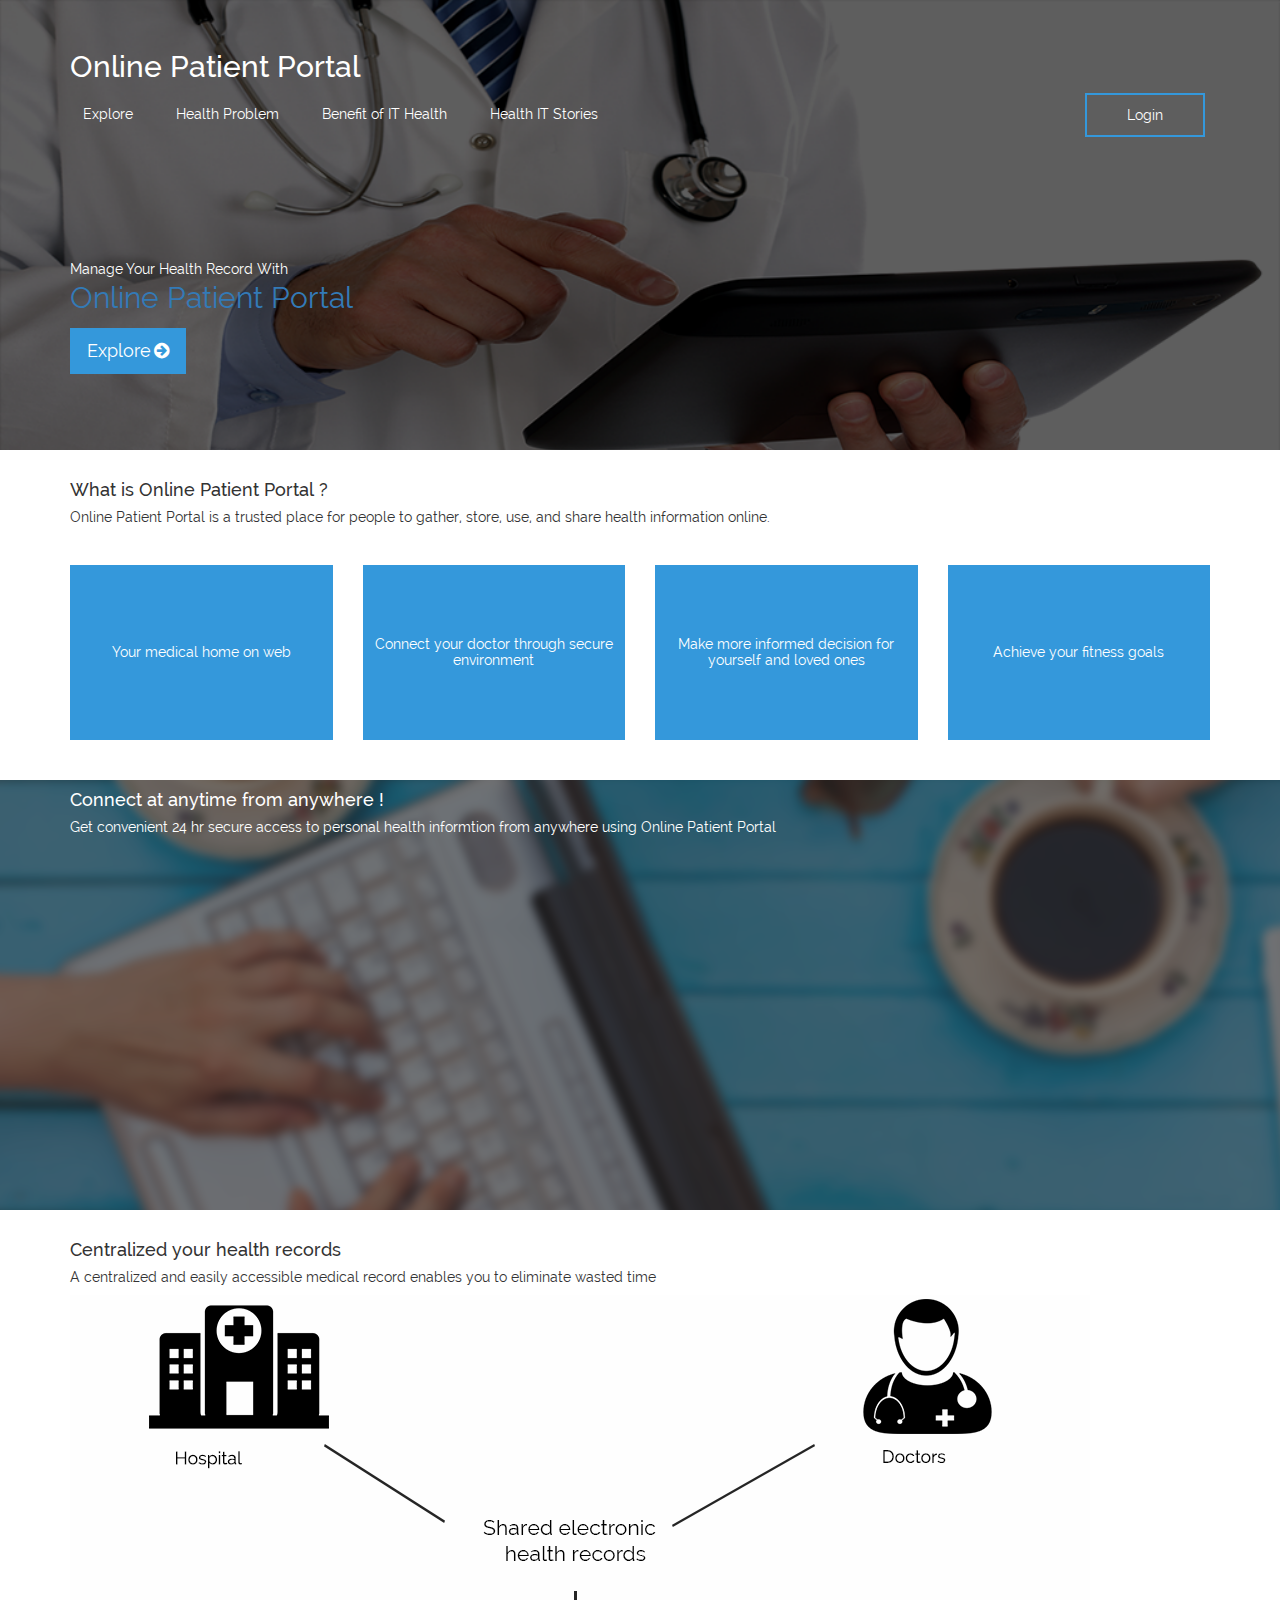
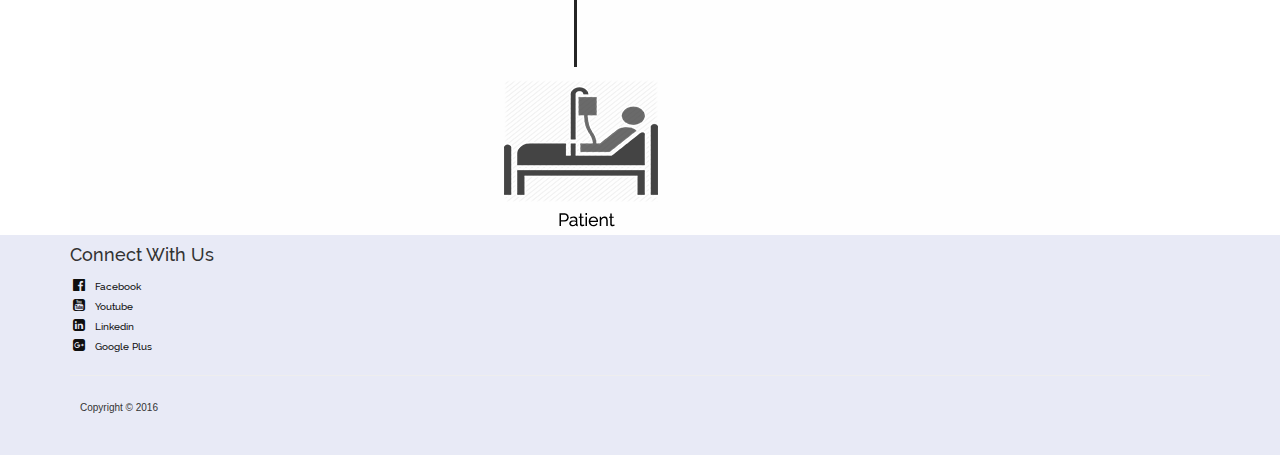
<file: index.html>
<!DOCTYPE html>
<html lang="en">
<head>
    <meta charset="UTF-8">
    <title>Online Patient Portal</title>
    <meta name="viewport" content="width=device-width, initial-scale=1">

    <link rel="stylesheet" href="style.css">
    <link rel="stylesheet" href="font-awesome-4.6.3/css/font-awesome.min.css">
    <link rel="stylesheet" href="bootstrap-3.3.7-dist/css/bootstrap.min.css">
    <link rel="stylesheet" href="button.css">
    <link rel="stylesheet" href="text.css">
    <link rel="stylesheet" href="margin.css">

</head>
<body>
<div class="container-fluid bg-header-image">
    <div class="container text-desc header-div-top">
        <h2 class="text-white text-intro">Online Patient Portal</h2>
        <ul class="list-inline text-size-content">
            <li><a class="btn btn-link btn-plain text-white"> Explore</a> </li>
            <li><a class="btn btn-link btn-plain text-white"> Health Problem </a> </li>
            <li><a class="btn btn-link btn-plain text-white">Benefit of IT Health</a> </li>
            <li><a class="btn btn-link btn-plain text-white"> Health IT Stories </a> </li>
            <li class="pull-right"><a class="btn btn-outline btn-plain btn-flat text-white"> Login </a> </li>
        </ul>

        <div class="header-text-content header-text-content-top">
            <div class="row">
                <div class="col-sm-12">
                    <h5 class="text-white ">Manage Your Health Record With </h5>
                    <h2 class="text-primary text-shrink ">Online Patient Portal</h2>
                </div>
            </div>
            <div class="row">
                <div class="col-sm-3 top-20">
                    <a class="btn btn-lg btn-flat btn-main">Explore<i class="fa fa-arrow-circle-right" aria-hidden="true"></i></a>
                </div>
            </div>


        </div>
    </div>


</div>

<div class="second-div-about">
        <div class="container second-div-top">
            <div class="row">
                <div class="col-sm-12">
                    <h4 class="text-intro"> What is Online Patient Portal ?  </h4>
                    <h5 class="text-desc"> Online Patient Portal is a trusted place for people to gather, store, use, and share health information online. </h5>
                </div>
            </div>
            <div class="row block-row">
                <div class="col-xs-6 col-sm-3">
                    <div class="blocks">
                        <h5>Your medical home on web </h5>
                    </div>
                </div>
                <div class="col-xs-6 col-sm-3">
                    <div class="blocks">
                        <h5>Connect your doctor through secure environment</h5>
                    </div>
                </div>
                <div class="col-xs-6 col-sm-3">
                    <div class="blocks">
                        <h5>Make more informed decision for yourself and loved ones</h5>
                    </div>
                </div>
                <div class="col-xs-6 col-sm-3">
                    <div class="blocks">
                        <h5>Achieve your fitness goals</h5>
                    </div>
                </div>
            </div>
        </div>
    </div>

<div class=" third-div-connect">
    <div class="container">
        <div class="row">
            <div class="col-sm-12">
                <h4 class="text-white text-intro">Connect at anytime from anywhere !</h4>
                <h5 class="text-desc text-white">Get convenient 24 hr secure access to personal health informtion from anywhere using Online Patient Portal </h5>
            </div>
        </div>
    </div>
</div>

<div class="fourth-div-centralized">
    <div class="container">
        <div class="row">
            <div class="col-sm-12">
                <h4 class=" text-intro">Centralized your health records</h4>
                <h5 class="text-desc">A centralized and easily accessible medical record enables you to eliminate wasted time </h5>
            </div>
        </div>
        <div class="row">
            <div class="col-sm-12">
                <img class="img-responsive" src="images/central.png" alt="">

            </div>
        </div>
    </div>
</div>

<div class="fifth-div-follow">
    <div class="container">
        <div class="row">
            <div class="col-sm-12">
                <h4 class="text-intro ">Connect With Us </h4>
            </div>
        </div>
        <div class="row">
            <div class="col-xs-12">
                <a  style="color: #0f0f0f" href="#"> <i class="fa fa-facebook-official" aria-hidden="true"><span class="social-site-font text-intro">Facebook</span> </i> </a>
            </div>
            <div class="col-xs-12">
                <a style="color: #0f0f0f" href="#"> <i class="fa fa-youtube-square" aria-hidden="true"><span class="social-site-font text-intro">Youtube</span> </i> </a>
            </div>
            <div class="col-xs-12">
                <a style="color: #0f0f0f" href="#"> <i class="fa fa-linkedin-square" aria-hidden="true"><span class="social-site-font text-intro">Linkedin</span> </i> </a>
            </div>
            <div class="col-xs-12">
                <a style="color: #0f0f0f" href="#"> <i class="fa fa-google-plus-square" aria-hidden="true"><span class="social-site-font text-intro">Google Plus</span> </i> </a>
            </div>
        </div>
        <hr>
        <span class="social-site-font">Copyright &copy 2016</span>
    </div>
</div>

</body>
</html>
</file>
<file: style.css>
@font-face {
    font-family: "Raleway-Medium";
    src: url('fonts/Raleway-Medium.ttf');
}
@font-face {
    font-family: "Raleway-Regular";
    src: url("fonts/Raleway-Regular.ttf");
}
/* Header star */

a{
    color: inherit;
}

.fa{
    margin-left: 3px;
}
.content{
    padding-left: 15%;
}
#blocks{
    margin-left: -13px;
}

.blocks{
    width: 100%;
    height: 175px;
    background-color: #3498db;
    text-align: center;
    color: white;
    font-family: Raleway-Regular;
    font-size: 14px;
    display: table;
    margin-bottom: 20px;
}

.blocks h5{
    display: table-cell;
    vertical-align: middle;
}
/*About Us end */

/*Connect Start*/

.bg-header-image{
    background: url("images/Untitled-1.png");
    background-size: cover;
    min-height: 450px ;
}

.header-text-content{
    margin-top: 4em;
}

.text-shrink{
    line-height: 1px;
}

.top-20{
    margin-top: 20px;
}

.block-row{
    margin-top: 30px;
}

.third-div-connect{
    background-image: url("images/devices.png");
}
.fifth-div-follow{
    background-color: #E8EAF6;
    height: 220px;
}
.social-site-font{
    font-size: 10px;
    margin-left: 10px;
}
</file>
<file: button.css>
.btn-main{
    background: #3498db;
    color: #fff;

}

.btn-main:hover{
    background: #304FFE;
    color: #fff;
}

.btn-plain{
    color: #fff;
}
.btn-plain:hover{
    background: #3498db ;
    color: #ffffff;
    text-decoration: none;
}

.btn-outline{
    border: 2px solid #3498db;
    padding: 10px 40px;
}
.btn-flat{
    border-radius:0 ;
    -moz-border-radius: 0;
    -webkit-border-radius: 0;
}
</file>
<file: text.css>
@font-face {
    font-family: "Raleway-Medium";
    src: url('fonts/Raleway-Medium.ttf');
}
@font-face {
    font-family: "Raleway-Regular";
    src: url("fonts/Raleway-Regular.ttf");
}

.text-intro{
    font-family: Raleway-Medium;
}
.text-desc{
    font-family: Raleway-Regular;
}
.text-white{
    color: #ffffff;
}
.text-size-content{
    font-size: 27px;

}
</file>
<file: margin.css>
.second-div-top{
    margin-top: 20px;
}

.header-div-top{
    margin-top: 30px;
}
.header-text-content-top{
    margin-top: 120px;
}
.third-div-connect{
    height:430px;
    margin-top: 20px;
    margin-bottom: 20px;
}
.second-div-about{
    margin-bottom: 20px;
}
</file>
